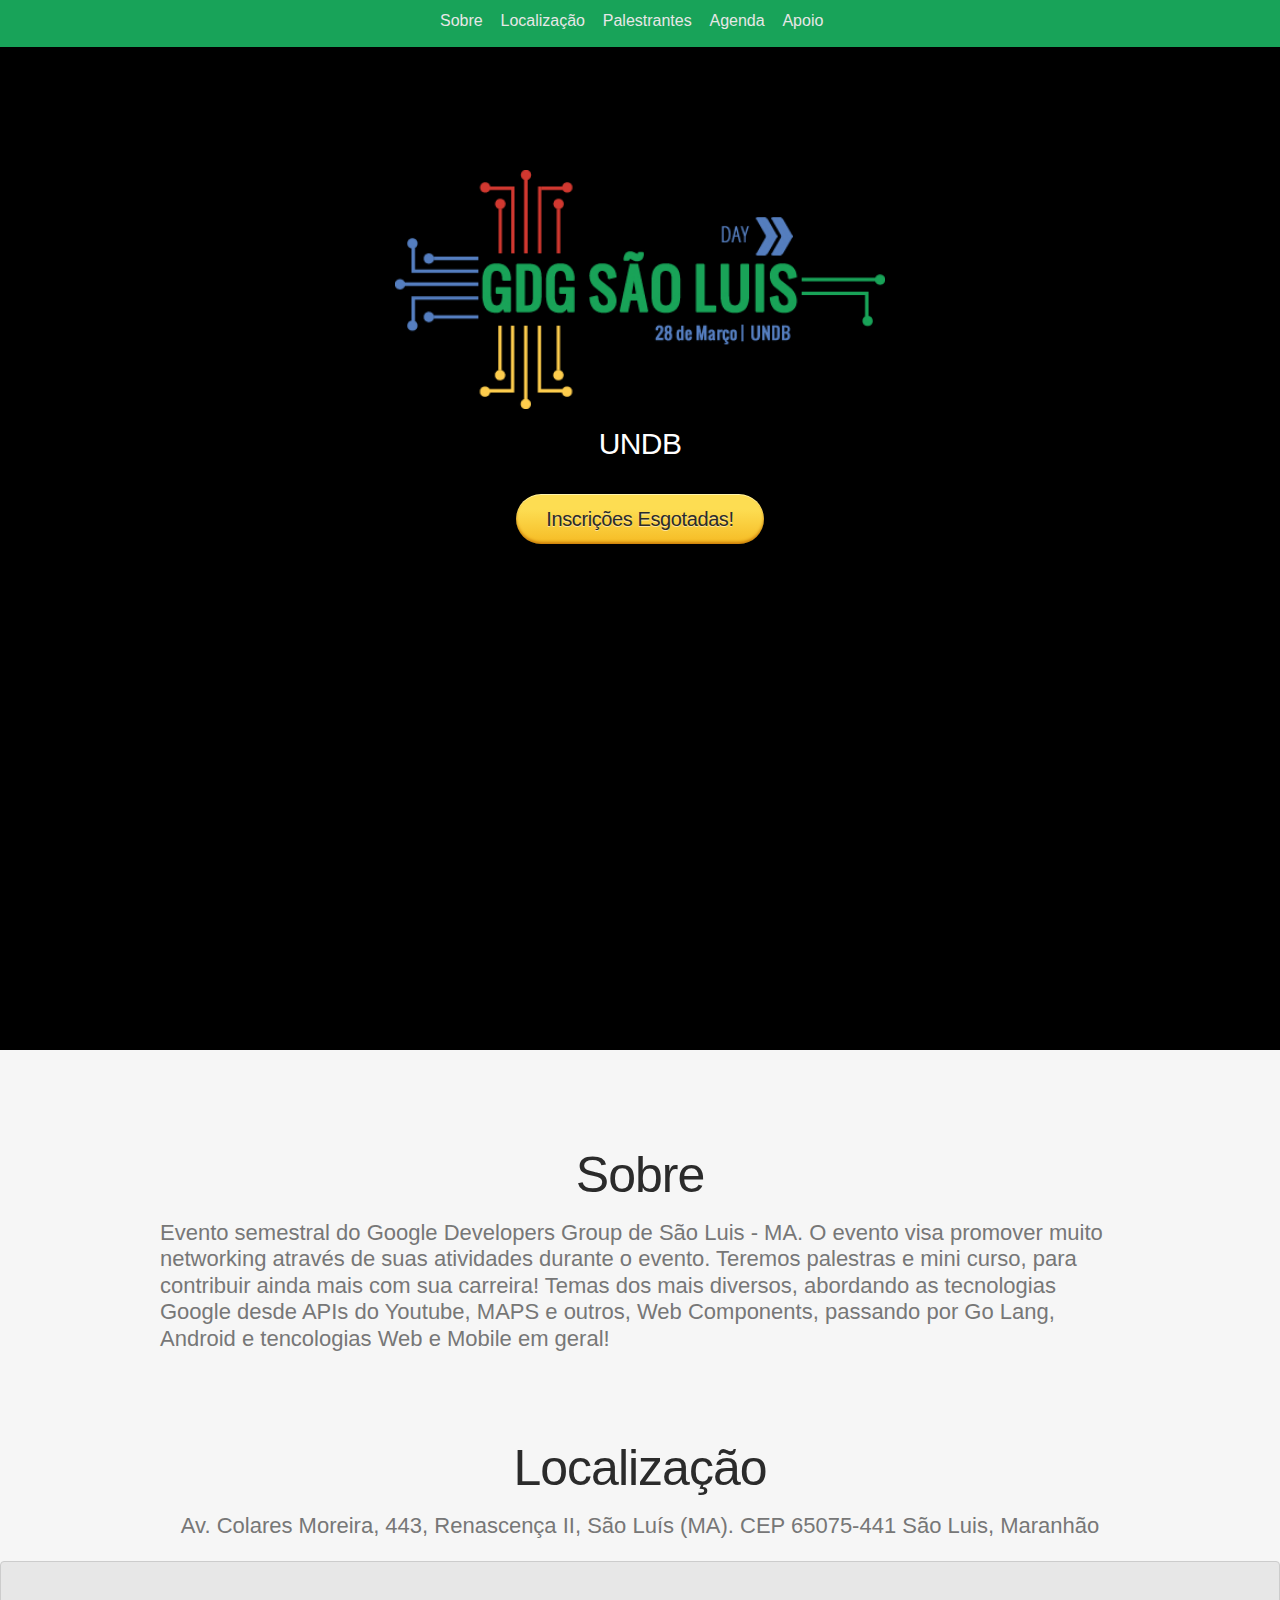
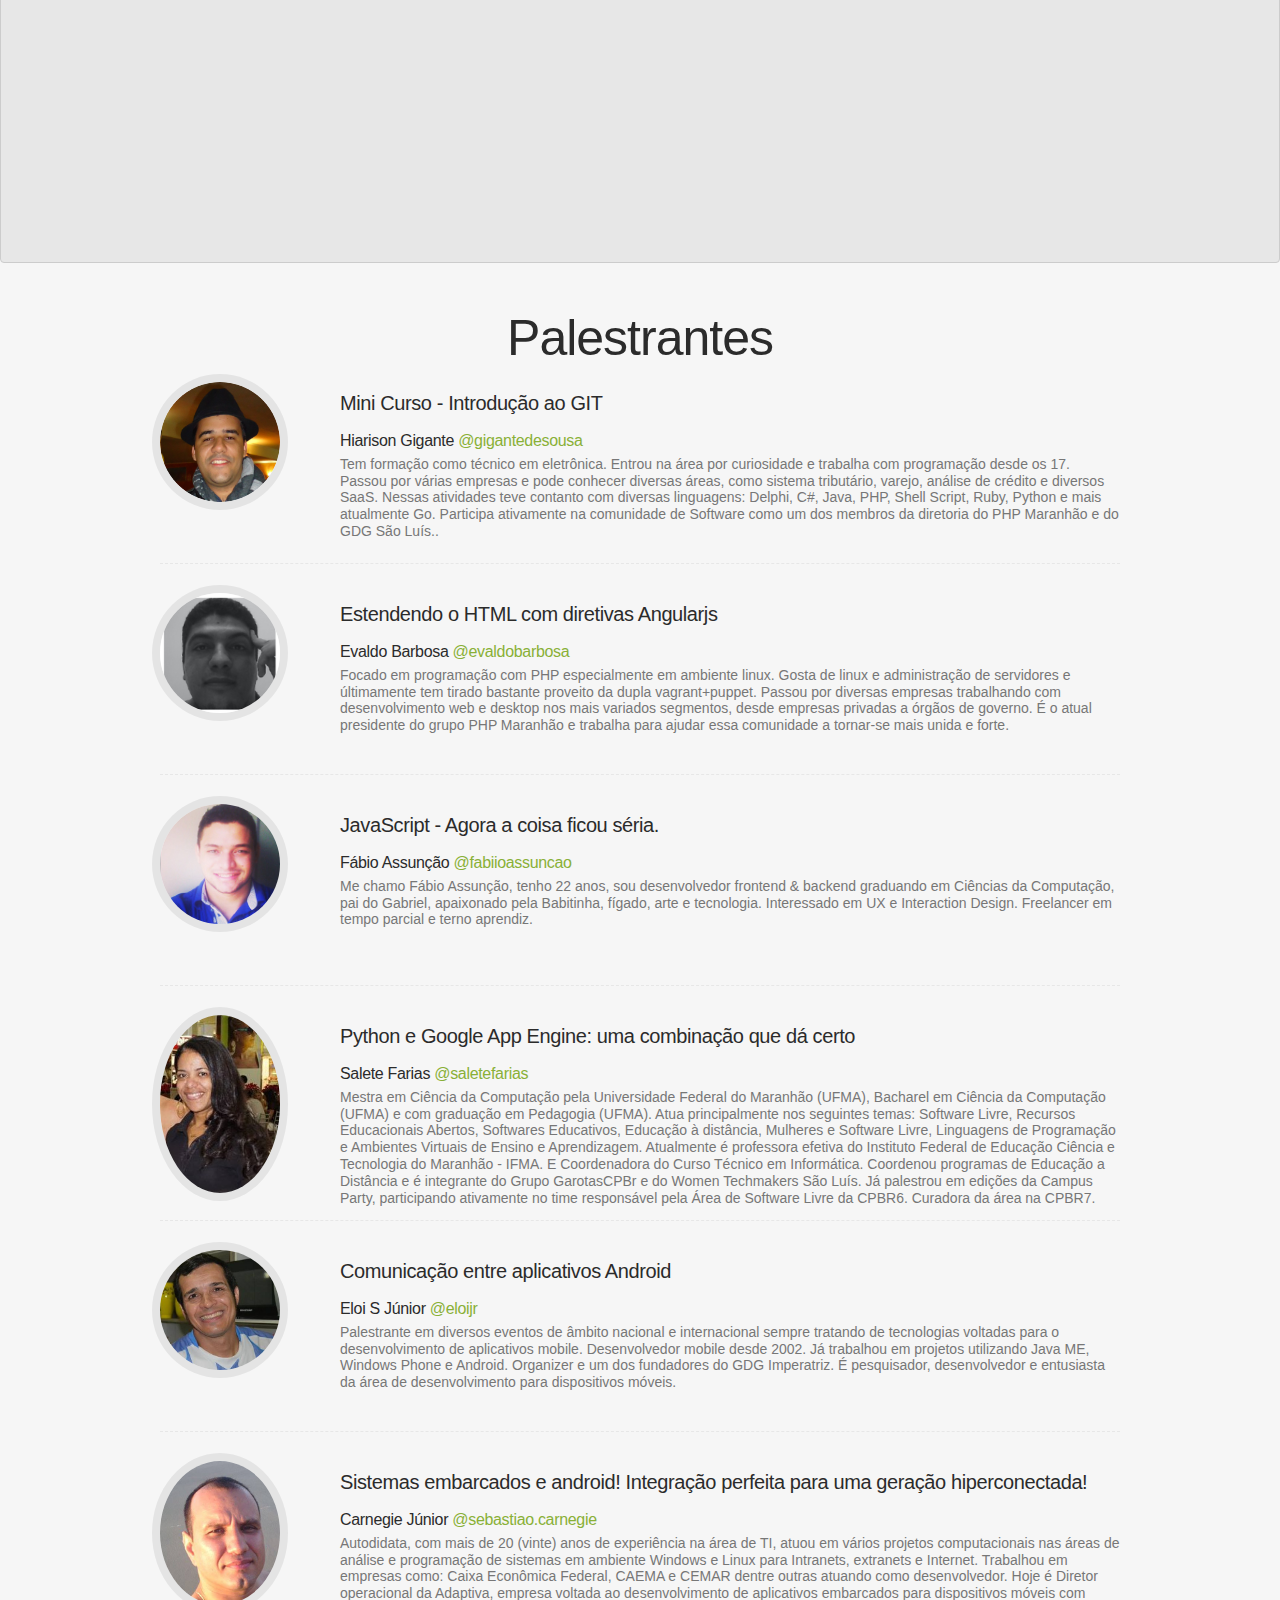
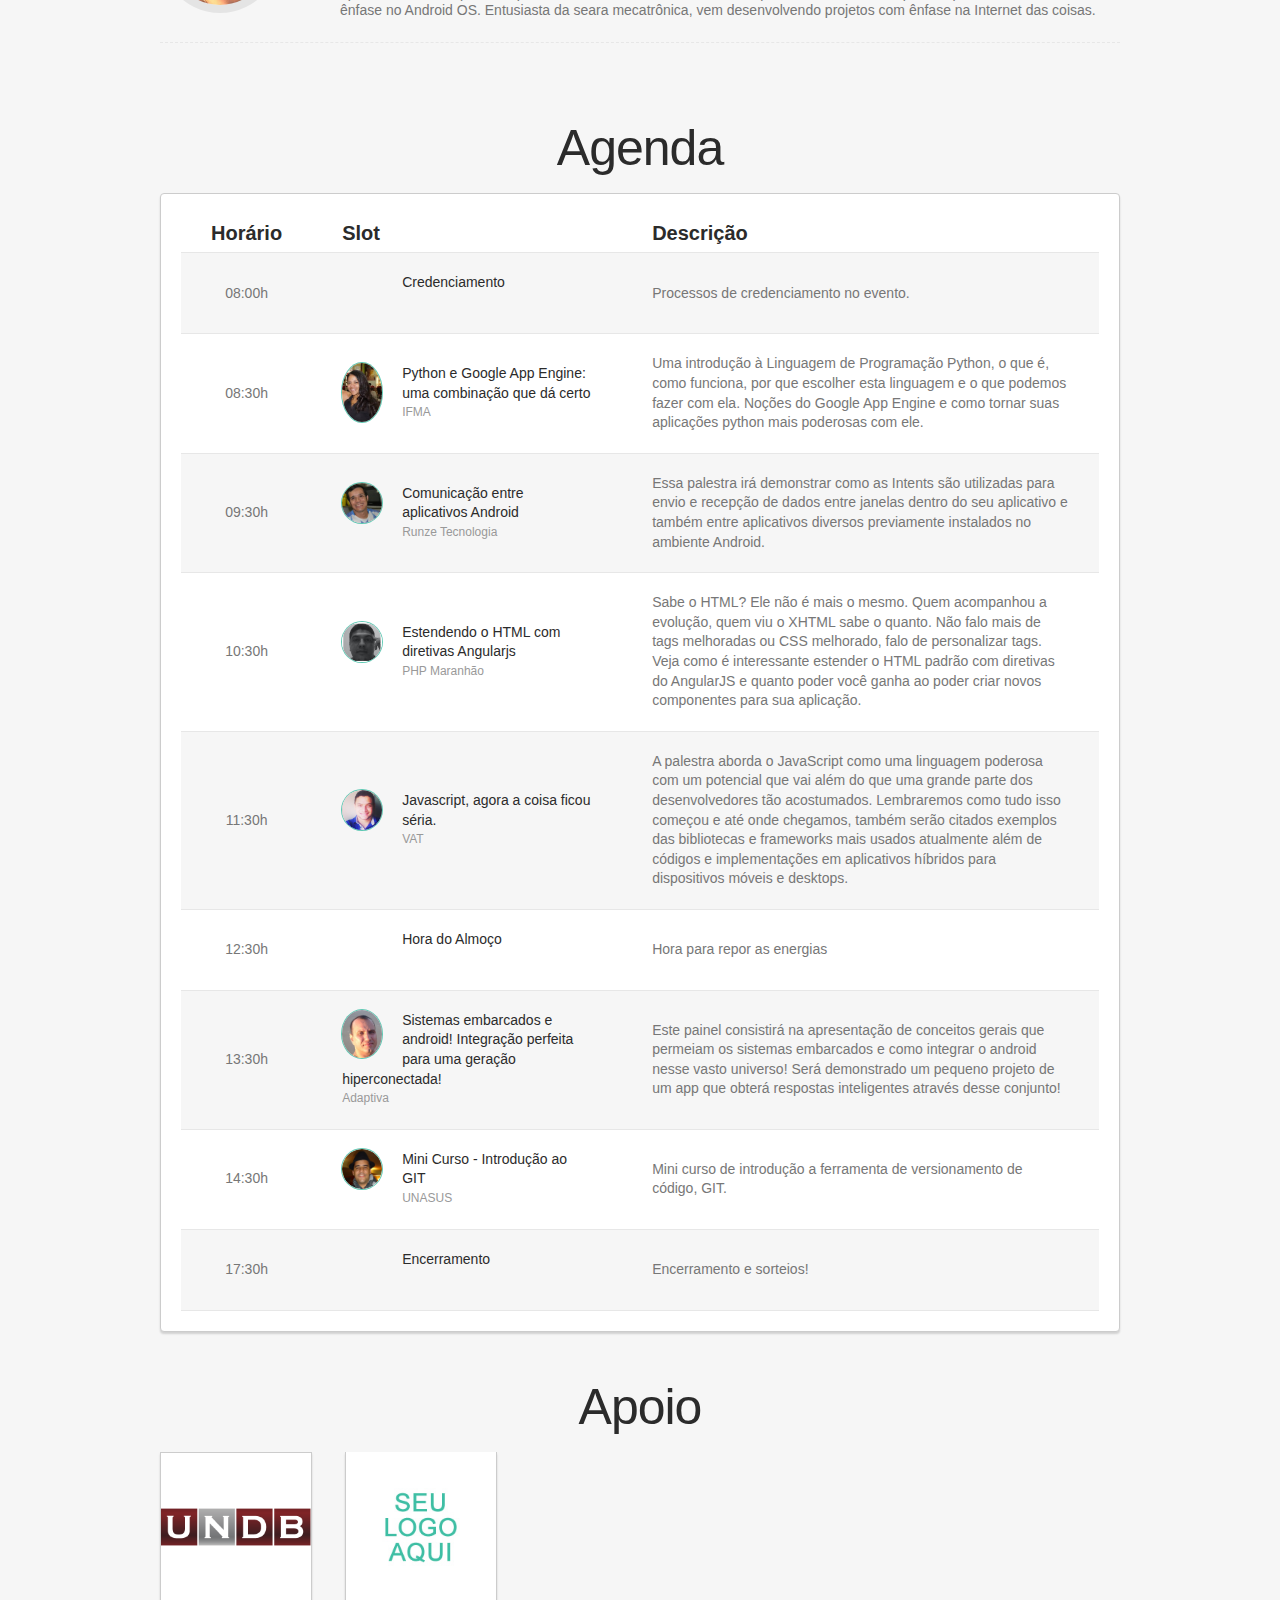
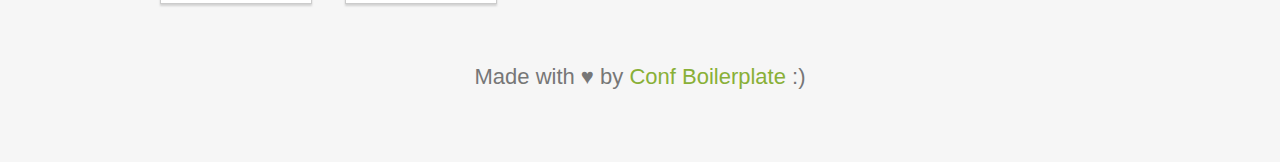
<file: gdg-sao-luis-day/index.html>
<!doctype html>
<html itemscope itemtype="http://schema.org/Event">
<head>

  <title itemprop="name">GDG São Luis Day '1</title>

  <meta charset="utf-8">
  <meta name="author" content="GDG São Luis">
  <meta name="description" content="Evento semestral do GDG São Luis.">
  <meta name="viewport" content="width=device-width">
  <meta http-equiv="X-UA-Compatible" content="IE=edge,chrome=1">

  <!-- FACEBOOK -->
  <meta property="fb:app_id" content="GDGSaoLuis">
  <meta property="og:type" content="website">
  <meta property="og:url" content="http://www.gdgsaoluis.com.br/gdg-sao-luis-day">
  <meta property="og:title" content="GDG São Luis Day">
  <meta property="og:description" content="Evento semestral do GDG São Luis.">
  <meta property="og:image" content="assets/img/logo.jpg">
  <!-- / FACEBOOK -->

  <!-- STYLES -->
  <link rel="stylesheet" type="text/css" href="assets/css/main.css">
  <!-- / STYLES -->

</head>
<body>

  <div class="global">

    <!-- NAVIGATION -->
<nav id="nav">
  <ul class="wrapper">
    
      <li class="nav-item">
        <a href="#about" title="Sobre" class="nav-link">Sobre</a>
      </li>
    
      <li class="nav-item">
        <a href="#location" title="Localização" class="nav-link">Localização</a>
      </li>
    
      <li class="nav-item">
        <a href="#speakers" title="Palestrantes" class="nav-link">Palestrantes</a>
      </li>
      
      <li class="nav-item">
        <a href="#schedule" title="Agenda" class="nav-link">Agenda</a>
      </li>
      
      <li class="nav-item">
        <a href="#partners" title="Apoio" class="nav-link">Apoio</a>
      </li>
    
  </ul>
</nav>

<hr>
    <!-- HEADER -->
<header class="header">
  <div class="wrapper">

    <a href="/" class="logo" title="GDG São Luis Day">
        <img src="assets/img/logo.jpg" class="logo" alt="GDG São Luis Day" />
    </a>

    <h2 class="tagline">UNDB</h2>
    
      <div class="call-action-area">
               
          <a href="#" class="call-action-link" title="Inscrições Abertas!" target="_blank">Inscrições Esgotadas!</a>
        
      </div>
    
  </div>
</header>
<!--  / HEADER -->

<hr>


    <!-- CONTENT -->
    <div class="content" id="content">
      <!-- <div class="wrapper"> -->
        
  <!-- ABOUT -->

  <section class="about" id="about">
    <div class="wrapper">
<h2 class="section-title">Sobre</h2>
<p>Evento semestral do Google Developers Group de São Luis - MA. O evento visa promover muito networking através de suas atividades durante o evento. Teremos palestras e mini curso, para contribuir ainda mais com sua carreira! Temas dos mais diversos, abordando as tecnologias Google desde APIs do Youtube, MAPS e outros, Web Components, passando por Go Lang, Android e tencologias Web e Mobile em geral!</p>
</div>

  </section>

  <!-- / ABOUT -->

  <!-- LOCATION -->

  <section class="location" id="location">
    <h2 class="section-title">Localização</h2>

<p itemprop="address" itemscope itemtype="http://schema.org/PostalAddress">
  <span itemprop="streetAddress">Av. Colares Moreira, 443, Renascença II, São Luís (MA). CEP 65075-441</span>
  <span itemprop="addressLocality">São Luis</span>,
  <span itemprop="addressRegion"> Maranhão</span>
</p>

<div id="map-canvas" class="location-area" data-address="Av. Colares Moreira - 443 - Renascença II - 65075-441 - São Luís - MA"></div>
  </section>

  <!-- / LOCATION -->
 <section class="speakers" id="speakers">

   <div class="wrapper">
   	 <h2 class="section-title">Palestrantes</h2>

    <ul class="speakers-list">
          
        <li class="speakers-item" itemprop="performer" itemscope itemtype="http://schema.org/Person">
          <span class="speaker-photo"><img class="photo" src="assets/img/gigante.png" alt="Hiarison Gigante" itemprop="image" /></span>

          <h3 class="speech-title">
             <span> Mini Curso - Introdução ao GIT</span>
          </h3>
          <h3 class="speakers-name">Hiarison Gigante 
              
              <a href="http://www.twitter.com/gigantedesousa" title="Twitter @gigantedesousa">@gigantedesousa</a>
            
          </h3>
          <p class="speakers-bio">Tem formação como técnico em eletrônica. Entrou na área por curiosidade e trabalha com programação desde os 17. Passou por várias empresas e pode conhecer diversas áreas, como sistema tributário, varejo, análise de crédito e diversos SaaS. Nessas atividades teve contanto com diversas linguagens: Delphi, C#, Java, PHP, Shell Script, Ruby, Python e mais atualmente Go. Participa ativamente na comunidade de Software como um dos membros da diretoria do PHP Maranhão e do GDG São Luís..</p>
        </li>


        <li class="speakers-item" itemprop="performer" itemscope itemtype="http://schema.org/Person">
          <span class="speaker-photo"><img class="photo" src="assets/img/evaldo.jpg" alt="Evaldo Barbosa" itemprop="image" /></span>

          <h3 class="speech-title">
             <span>Estendendo o HTML com diretivas Angularjs</span>
          </h3>
          <h3 class="speakers-name">Evaldo Barbosa 
              
              <a href="http://www.twitter.com/evaldobarbosa" title="Twitter @evaldobarbosa">@evaldobarbosa</a>
            
          </h3>
          <p class="speakers-bio">Focado em programação com PHP especialmente em ambiente linux. Gosta de linux e administração de servidores e últimamente tem tirado bastante proveito da dupla vagrant+puppet. Passou por diversas empresas trabalhando com desenvolvimento web e desktop nos mais variados segmentos, desde empresas privadas a órgãos de governo. É o atual presidente do grupo PHP Maranhão e trabalha para ajudar essa comunidade a tornar-se mais unida e forte.</p>
        </li>

        <li class="speakers-item" itemprop="performer" itemscope itemtype="http://schema.org/Person">
          <span class="speaker-photo"><img class="photo" src="assets/img/fabio.jpg" alt="Fábio Assunção" itemprop="image" /></span>

          <h3 class="speech-title">
             <span>JavaScript - Agora a coisa ficou séria.</span>
          </h3>
          <h3 class="speakers-name">Fábio Assunção 
              
              <a href="http://www.twitter.com/fabiioassuncao" title="Twitter @fabiioassuncao">@fabiioassuncao</a>
            
          </h3>
          <p class="speakers-bio">Me chamo Fábio Assunção, tenho 22 anos, sou desenvolvedor frontend & backend graduando em Ciências da Computação, pai do Gabriel, apaixonado pela Babitinha, fígado, arte e tecnologia. Interessado em UX e Interaction Design. Freelancer em tempo parcial e terno aprendiz.</p>
        </li>


        <li class="speakers-item" itemprop="performer" itemscope itemtype="http://schema.org/Person">
          <span class="speaker-photo"><img class="photo" src="assets/img/salete.jpg" alt="Salete Farias" itemprop="image" /></span>

          <h3 class="speech-title">
             <span>Python e Google App Engine: uma combinação que dá certo</span>
          </h3>
          <h3 class="speakers-name">Salete Farias 
              
              <a href="http://www.twitter.com/saletefarias" title="Twitter @saletefarias">@saletefarias</a>
            
          </h3>
          <p class="speakers-bio"> Mestra em Ciência da Computação pela Universidade Federal do Maranhão (UFMA), Bacharel em Ciência da Computação (UFMA) e com graduação em Pedagogia (UFMA). Atua principalmente nos seguintes temas: Software Livre, Recursos Educacionais Abertos, Softwares Educativos, Educação à distância, Mulheres e Software Livre, Linguagens de Programação e Ambientes Virtuais de Ensino e Aprendizagem. Atualmente é professora efetiva do Instituto Federal de Educação Ciência e Tecnologia do Maranhão - IFMA. E Coordenadora do Curso Técnico em Informática. Coordenou programas de Educação a Distância e é integrante do Grupo GarotasCPBr e do Women Techmakers São Luís. Já palestrou em edições da Campus Party, participando ativamente no time responsável pela Área de Software Livre da CPBR6. Curadora da área na CPBR7.</p>
        </li>


        <li class="speakers-item" itemprop="performer" itemscope itemtype="http://schema.org/Person">
          <span class="speaker-photo"><img class="photo" src="assets/img/eloi.jpg" alt="Eloi S Júnior" itemprop="image" /></span>

          <h3 class="speech-title">
             <span>Comunicação entre aplicativos Android</span>
          </h3>
          <h3 class="speakers-name">Eloi S Júnior
              
              <a href="http://www.twitter.com/eloijr" title="Twitter @eloijr">@eloijr</a>
            
          </h3>
            <p class="speakers-bio">Palestrante em diversos eventos de âmbito nacional e internacional sempre tratando de tecnologias voltadas para o desenvolvimento 
            de aplicativos mobile. Desenvolvedor mobile desde 2002. Já trabalhou em projetos utilizando Java ME, Windows Phone e Android.
            Organizer e um dos fundadores do GDG Imperatriz. É pesquisador, desenvolvedor e entusiasta da área de desenvolvimento para dispositivos móveis.</p>
        </li>
        
        <li class="speakers-item" itemprop="performer" itemscope itemtype="http://schema.org/Person">
          <span class="speaker-photo"><img class="photo" src="assets/img/carnegie.jpg" alt="Carnegie Júnior" itemprop="image" /></span>

          <h3 class="speech-title">
             <span>Sistemas embarcados e android! Integração perfeita para uma geração hiperconectada!</span>
          </h3>
          <h3 class="speakers-name">Carnegie Júnior
              
              <a href="http://www.facebook.com/sebastiao.carnegie" title="Twitter @sebastiao.carnegie">@sebastiao.carnegie</a>
            
          </h3>
            <p class="speakers-bio"> Autodidata, com mais de 20 (vinte) anos de experiência na área de TI, atuou em vários projetos computacionais nas áreas de análise e programação de sistemas em ambiente Windows e Linux para Intranets, extranets e Internet.

Trabalhou em empresas como: Caixa Econômica Federal, CAEMA e CEMAR dentre outras atuando como desenvolvedor.

Hoje é Diretor operacional da Adaptiva, empresa voltada ao desenvolvimento de aplicativos embarcados para dispositivos móveis com ênfase no Android OS.

Entusiasta da seara mecatrônica, vem desenvolvendo projetos com ênfase na Internet das coisas.</li>
     </ul>
   </div>

  </section>
  <!-- / SPEAKERS -->
<!-- SCHEDULE -->
  <section class="schedule" id="schedule">
    <div class="wrapper">
<h2 class="section-title">Agenda</h2>
    <div class="schedule-tbl">
      <table>
        <thead>
          <tr>
            <th class="schedule-time">Horário</th>
            <th class="schedule-slot">Slot</th>
            <th class="schedule-description">Descrição</th>
          </tr>
        </thead>
        <tbody>

              <tr>
                <td class="schedule-time">08:00h</td>
                <td class="schedule-slot"><span class="speaker-photo"></span>Credenciamento <span class="speakers-company"></span></td>
                <td class="schedule-description">Processos de credenciamento no evento.</td>
              </tr>        
            
              <tr>
                <td class="schedule-time">08:30h</td>
                <td class="schedule-slot"><span class="speaker-photo"><img class="photo" src="assets/img/salete.jpg" alt="Salete Farias" /></span>Python e Google App Engine: uma combinação que dá certo <span class="speakers-company">IFMA</span></td>
                <td class="schedule-description">Uma introdução à Linguagem de Programação Python, o que é, como funciona, por que escolher esta linguagem e o que podemos fazer com ela. Noções do Google App Engine e como tornar suas aplicações python mais poderosas com ele.</td>
              </tr>
              

              <tr>
                <td class="schedule-time">09:30h</td>
                <td class="schedule-slot"><span class="speaker-photo"><img class="photo" src="assets/img/eloi.jpg" alt="Eloi S Júnior" /></span>Comunicação entre aplicativos Android<span class="speakers-company">Runze Tecnologia</span></td>
                <td class="schedule-description">Essa palestra irá demonstrar como as Intents são utilizadas para envio e recepção de dados entre janelas dentro do seu aplicativo e também entre aplicativos diversos previamente instalados no ambiente Android.</td>
              </tr>

              <tr>
                <td class="schedule-time">10:30h</td>
                <td class="schedule-slot"><span class="speaker-photo"><img class="photo" src="assets/img/evaldo.jpg" alt="Evaldo Barbosa" /></span>Estendendo o HTML com diretivas Angularjs<span class="speakers-company">PHP Maranhão</span></td>
                <td class="schedule-description">Sabe o HTML? Ele não é mais o mesmo. Quem acompanhou a evolução, quem viu o XHTML sabe o quanto.
                Não falo mais de tags melhoradas ou CSS melhorado, falo de personalizar tags.
                Veja como é interessante estender o HTML padrão com diretivas do AngularJS e quanto poder você ganha ao poder criar novos componentes para sua aplicação.</td>
              </tr>  

              <tr>
                <td class="schedule-time">11:30h</td>
                <td class="schedule-slot"><span class="speaker-photo"><img class="photo" src="assets/img/fabio.jpg" alt="Fábio Assunção" /></span>Javascript, agora a coisa ficou séria.<span class="speakers-company">VAT</span></td>
                <td class="schedule-description">A palestra aborda o JavaScript como uma linguagem poderosa com um potencial que vai além do que uma grande parte dos desenvolvedores tão acostumados. Lembraremos como tudo isso começou e até onde chegamos, também serão citados exemplos das bibliotecas e frameworks mais usados atualmente além de códigos e implementações em aplicativos híbridos para dispositivos móveis e desktops. </td>
              </tr> 

              <tr>
                <td class="schedule-time">12:30h</td>
                <td class="schedule-slot"><span class="speaker-photo"></span>Hora do Almoço<span class="speakers-company"></span></td>
                <td class="schedule-description">Hora para repor as energias</td>
              </tr>
              
              <tr>
                <td class="schedule-time">13:30h</td>
                <td class="schedule-slot"><span class="speaker-photo"><img class="photo" src="assets/img/carnegie.jpg" alt="Carnegie" /></span>Sistemas embarcados e android! Integração perfeita para uma geração hiperconectada!<span class="speakers-company">Adaptiva</span></td>
                <td class="schedule-description">Este painel consistirá na apresentação de conceitos gerais que permeiam os sistemas embarcados e como integrar o android nesse vasto universo! Será demonstrado um pequeno projeto de um app que obterá respostas inteligentes através desse conjunto!</td>
              </tr> 
              
              <tr>
                <td class="schedule-time">14:30h</td>
                <td class="schedule-slot"><span class="speaker-photo"><img class="photo" src="assets/img/gigante.png" alt="Hiarison Gigante" /></span>Mini Curso - Introdução ao GIT<span class="speakers-company">UNASUS</span></td>
                <td class="schedule-description">Mini curso de introdução a ferramenta de versionamento de código, GIT.</td>
              </tr> 

              <tr>
                <td class="schedule-time">17:30h</td>
                <td class="schedule-slot"><span class="speaker-photo"></span>Encerramento<span class="speakers-company"></span></td>
                <td class="schedule-description">Encerramento e sorteios!</td>
              </tr>      
          

        </tbody>
      </table>
    </div>

    </div>
  </section>
  <!-- / SCHEDULE -->

  <!-- SPONSORS -->

 <!--  <section class="sponsors" id="sponsors">
    <div class="wrapper">
	<h2 class="section-title">Patrocinadores</h2>

	<h3 class="section-title">Ouro</h2>
	<ul class="sponsors-list">
  
	
	  <li class="sponsor-item">
	    <a class="sponsor-logo sponsor-link sponsor-call" href="mailto:gdgsaoluis@gmail.com" target="_blank">
	    	<img src="assets/images/your-logo.jpg" alt="your logo" class="photo">
	    </a>
	  </li>
	</ul>

	<h3 class="section-title">Prata</h2>
	<ul class="sponsors-list">
	
	  
 
	
	  <li class="sponsor-item">
	    <a class="sponsor-logo sponsor-link sponsor-call" href="mailto:gdgsaoluis@gmail.com">
	      <img src="assets/images/your-logo.jpg" alt="your logo" class="photo">
	    </a>
	  </li>
	</ul>

	<h3 class="section-title">Bronze</h2>
	<ul class="sponsors-list">
	
	  <li class="sponsor-item">
	    <a class="sponsor-logo sponsor-link sponsor-call" href="mailto:gdgsaoluis@gmail.com">
	      <img src="assets/images/your-logo.jpg" alt="your logo" class="photo">
	    </a>
	  </li>
	</ul>
</div>

  </section> -->

  <!-- / SPONSORS -->

  <!-- PARTNERS -->

  <section class="partners" id="partners">
    <div class="wrapper">
	<h2 class="section-title">Apoio</h2>
	<ul class="partners-list">

    <li class="partner-item">
      <a class="partner-logo partner-link partner-call" href="http://www.undb.edu.br/home/" target="_blank">
        <img src="assets/img/undb.png" alt="UNDB" class="photo">
      </a>
    </li>

    <li class="partner-item">
	    <a class="partner-logo partner-link partner-call" href="mailto:gdgsaoluis@gmail.com">
	    	<img src="assets/img/your-logo.jpg" alt="your logo" class="photo">
	    </a>
	  </li>
	</ul>
</div>

  </section>

  <!-- / PARTNERS -->

        <!-- FOOTER -->
        <footer class="footer">
	        <div class="wrapper">
	          <p>Made with ♥ by <a href="http://confboilerplate.com">Conf Boilerplate</a> :)</p>
	        </div>
        </footer>
        <!-- / FOOTER -->
      <!-- </div> -->
    </div>
    <!-- / CONTENT -->

  </div>

  <script src="http://ajax.googleapis.com/ajax/libs/jquery/1.8.3/jquery.min.js"></script>
  <script>window.jQuery || document.write('<script src="assets/js/jquery-1.8.3.min.js"><\/script>')</script>
  <script src="assets/js/main.js"></script>

  
  <script src="http://maps.google.com/maps/api/js?sensor=false"></script>
  <script src="assets/js/map.js"></script>
  

  <!-- GOOGLE ANALYTICS -->
<script>
  (function(i,s,o,g,r,a,m){i['GoogleAnalyticsObject']=r;i[r]=i[r]||function(){
  (i[r].q=i[r].q||[]).push(arguments)},i[r].l=1*new Date();a=s.createElement(o),
  m=s.getElementsByTagName(o)[0];a.async=1;a.src=g;m.parentNode.insertBefore(a,m)
  })(window,document,'script','//www.google-analytics.com/analytics.js','ga');

  ga('create', 'UA-60386006-2', 'auto');
  ga('send', 'pageview');

</script>
  <!-- /GOOGLE ANALYTICS -->

</body>
</html>
</file>
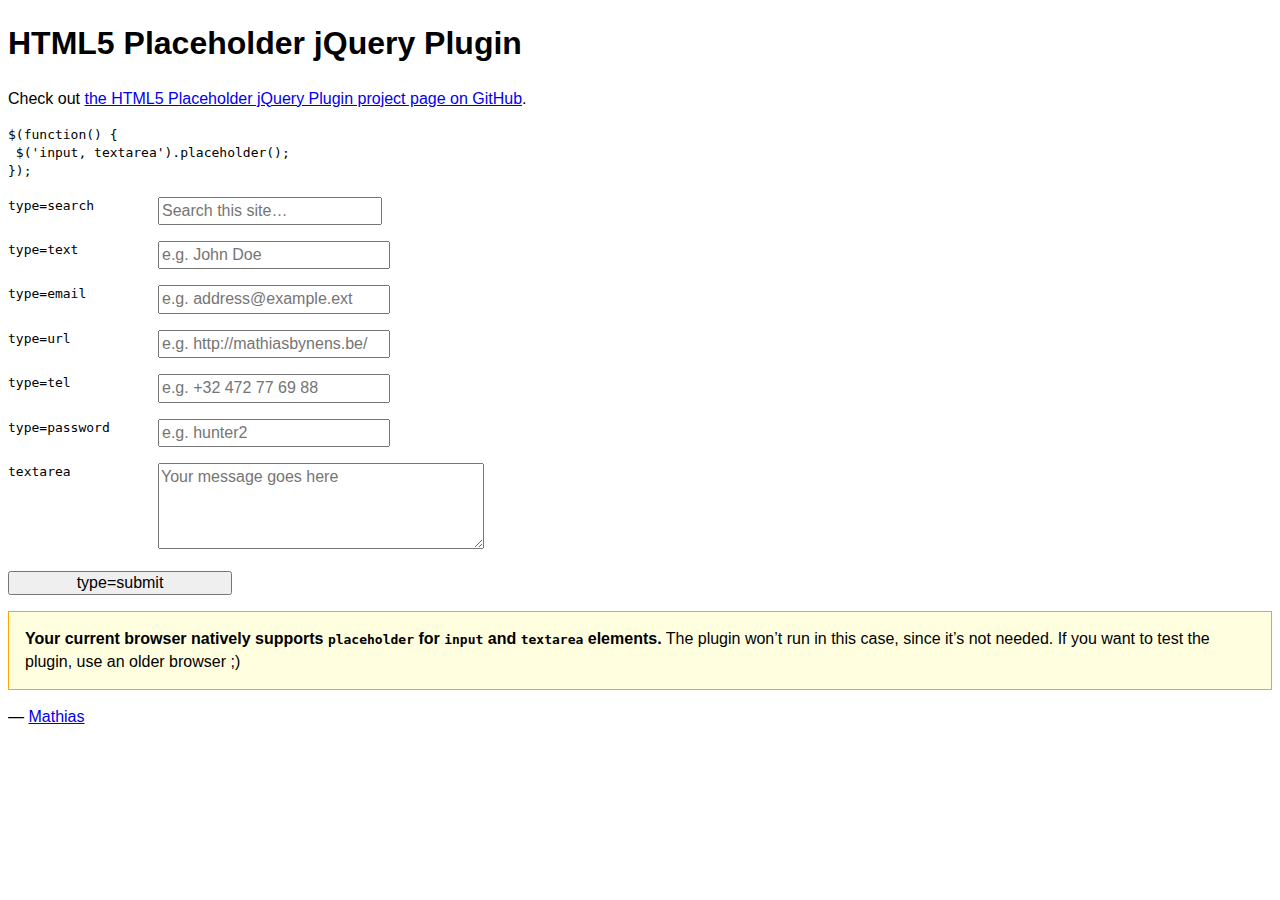
<file: bower_components/jquery-placeholder/demo.html>
<!DOCTYPE html>
<!-- If you’re looking for the online demo, it’s here: http://mathiasbynens.be/demo/placeholder -->
<html lang="en">
	<head>
		<meta charset="utf-8">
		<title>HTML5 placeholder jQuery Plugin</title>
		<style>
			body, input, textarea { font: 1em/1.4 Helvetica, Arial; }
			label code { cursor: pointer; float: left; width: 150px; }
			input { width: 14em; }
			textarea { height: 5em; width: 20em; }
			.placeholder { color: #aaa; }
			.note { border: 1px solid orange; padding: 1em; background: #ffffe0; }
			/* #p { background: lime; } */
		</style>
	</head>
	<body>
		<h1>HTML5 Placeholder jQuery Plugin</h1>
		<p>Check out <a href="http://mths.be/placeholder">the HTML5 Placeholder jQuery Plugin project page on GitHub</a>.</p>
		<pre><code>$(function() {<br> $('input, textarea').placeholder();<br>});</code></pre>
		<form>
			<p><label><code>type=search</code> <input type="search" name="search" placeholder="Search this site…"></label></p>
			<p><label><code>type=text</code> <input type="text" name="name" placeholder="e.g. John Doe"></label></p>
			<p><label><code>type=email</code> <input type="email" name="email" placeholder="e.g. address@example.ext"></label></p>
			<p><label><code>type=url</code> <input type="url" name="url" placeholder="e.g. http://mathiasbynens.be/"></label></p>
			<p><label><code>type=tel</code> <input type="tel" name="tel" placeholder="e.g. +32 472 77 69 88"></label></p>
			<p><label for="p"><code>type=password</code> </label><input type="password" name="password" placeholder="e.g. hunter2" id="p"></p>
			<p><label><code>textarea</code> <textarea name="message" placeholder="Your message goes here"></textarea></label></p>
			<p><input type="submit" value="type=submit"></p>
		</form>
		<p>— <a href="http://mathiasbynens.be/" title="Mathias Bynens, front-end developer">Mathias</a></p>
		<script src="http://ajax.googleapis.com/ajax/libs/jquery/1.10.2/jquery.min.js"></script>
		<script src="jquery.placeholder.js"></script>
		<script>
			// To test the @id toggling on password inputs in browsers that don’t support changing an input’s @type dynamically (e.g. Firefox 3.6 or IE), uncomment this:
			// $.fn.hide = function() { return this; }
			// Then uncomment the last rule in the <style> element (in the <head>).
			$(function() {
				// Invoke the plugin
				$('input, textarea').placeholder();
				// That’s it, really.
				// Now display a message if the browser supports placeholder natively
				var html;
				if ($.fn.placeholder.input && $.fn.placeholder.textarea) {
					html = '<strong>Your current browser natively supports <code>placeholder</code> for <code>input</code> and <code>textarea</code> elements.</strong> The plugin won’t run in this case, since it’s not needed. If you want to test the plugin, use an older browser ;)';
				} else if ($.fn.placeholder.input) {
					html = '<strong>Your current browser natively supports <code>placeholder</code> for <code>input</code> elements, but not for <code>textarea</code> elements.</strong> The plugin will only do its thang on the <code>textarea</code>s.';
				}
				if (html) {
					$('<p class="note">' + html + '</p>').insertAfter('form');
				}
			});
		</script>
	</body>
</html>
</file>
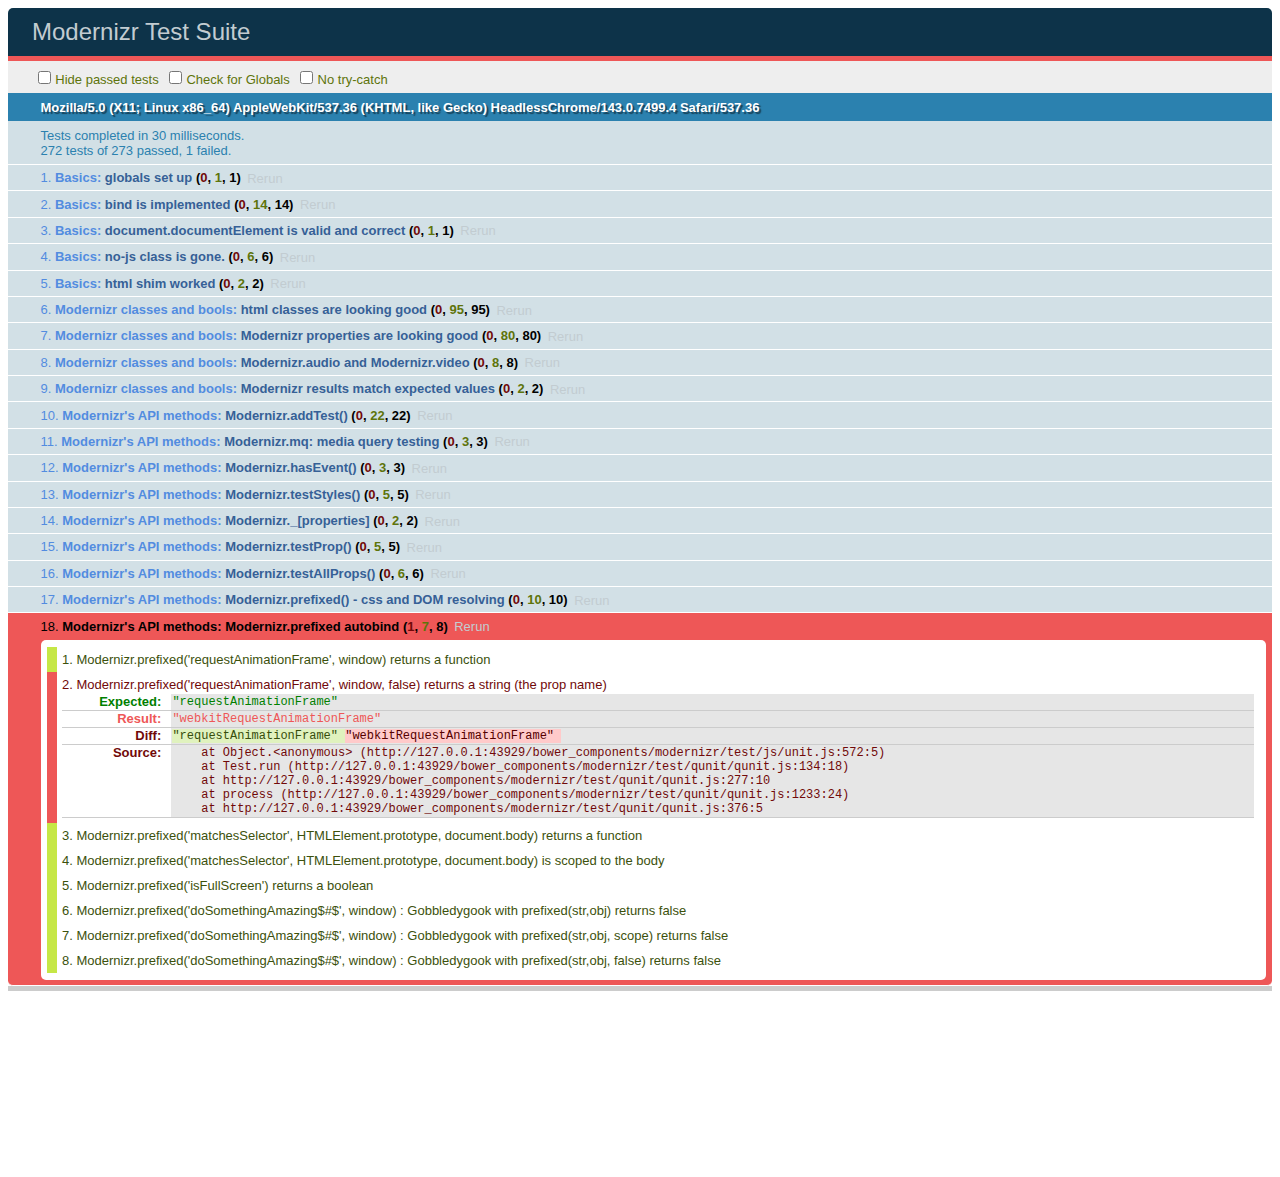
<file: bower_components/modernizr/test/basic.html>
<!DOCTYPE html>
<html class="+no-js no-js- no-js i-has-no-js">
<head>
  <meta charset="UTF-8">
  <title>Modernizr Test Suite</title>
  <link rel="stylesheet" href="qunit/qunit.css">
  <style>
     body { margin-bottom: 150px;}
     #testbed { font-family: Helvetica; color: #444; padding-bottom: 100px;}
     #testbed button { margin: 30px; font-size: 13px;}
     .data-notes, .offScreen { display:none;}
     table { width: 100%;}
     tbody tr:nth-child(even) td, tbody tr:nth-child(even) th {  border: 1px solid #ccc; border-left: 0; border-right: 0;}
     table td:nth-child(even), table th:nth-child(even) { background: #e6e6e6;}
     table tbody tr:hover td, table tbody tr:hover th { background: #e1e100!important;}
     td.wrong { background:red!important;}
     #html5section { visibility: hidden; }
     h1 label { display:none;}
     .output { padding: 0 0 0 16px;}
     .output ul { margin: 0;}
     .output li { color: #854747; }
     .output li.yes{color:#090;}
     .output li b{color:#000;}
     .output {font:14px/1.3 Inconsolata,Consolas,monospace;
                    -webkit-column-count: 5;
                       -moz-column-count: 5;
                            column-count: 5;}
      .output + .output { border-top: 5px solid #ccc; }
      textarea { width: 100%; min-height: 75px;}
      #caniusetrigger { font-size: 38px; font-family: monospace; display:block; }
  </style>

  <script src="https://raw.github.com/Modernizr/Modernizr/master/modernizr.js"></script>

  <script>window.Modernizr || document.write('<script src="../modernizr.js"><\/script>')</script>

  <script src="js/lib/polyfills.js"></script>
  <script src="js/lib/detect-global.js"></script>
  
  <script src="qunit/qunit.js"></script>
  <script src="js/lib/jquery-1.7b2.js"></script>
  
  <script src="js/setup.js"></script>
  
  <script src="js/unit.js"></script>
</head>
<body>
  <h1 id="qunit-header">Modernizr Test Suite</h1>
  <h2 id="qunit-banner"></h2>
  <div id="qunit-testrunner-toolbar"></div>
  <h2 id="qunit-userAgent"></h2>

  <ol id="qunit-tests"></ol>

  <div id="mod-output" class=output></div>
  <div id="mod-feattest-output" class=output></div>


  <br>
 
  <section><aside>this is an aside within a section</aside></section>
  
  
</body>
</html>
</file>
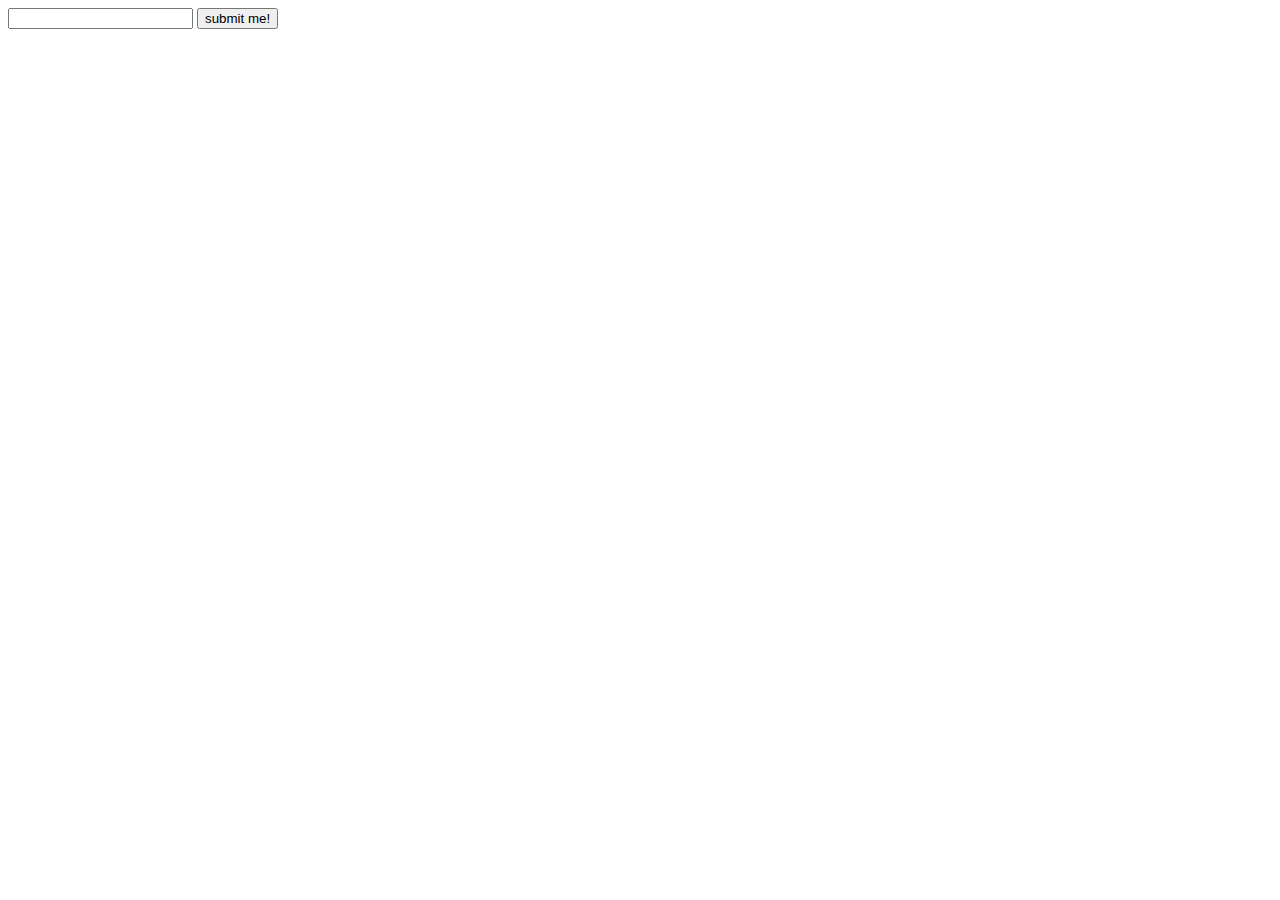
<file: bower_components/modernizr/test/caniuse_files/form_validation.html>
<!DOCTYPE html>
<!-- saved from url=(0045)http://tests.caniuse.com/form_validation.html -->
<html><head><meta http-equiv="Content-Type" content="text/html; charset=UTF-8"><script>
if(location.href.indexOf('?') >= 0) {
	document.write('FAIL');
}
</script>

</head><body><form action="http://tests.caniuse.com/form_validation.html?" method="post">

<input type="url" name="foo" required="">
<input type="submit" value="submit me!">

</form>
</body></html>
</file>
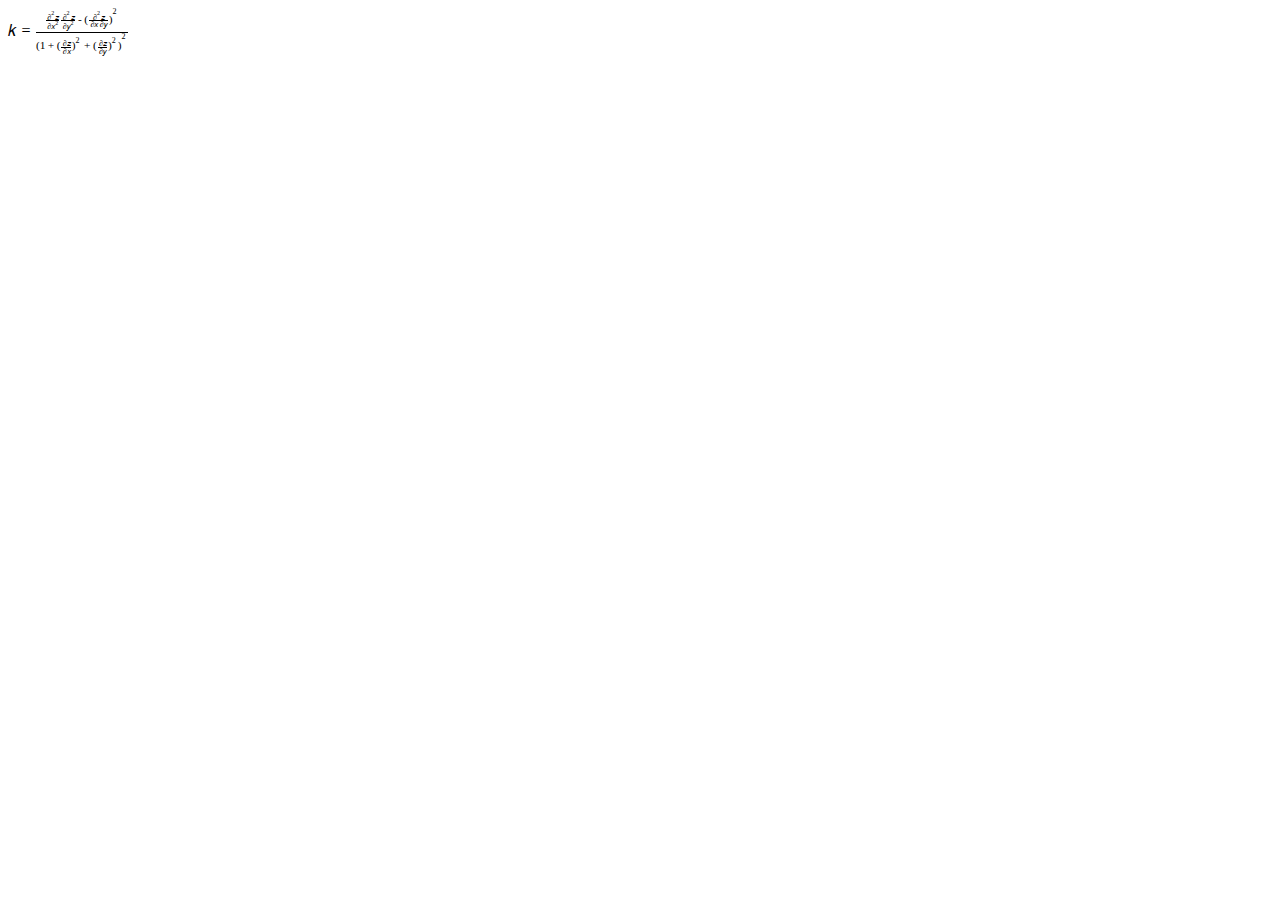
<file: bower_components/modernizr/test/caniuse_files/mathml.html>
<?xml version="1.0" encoding="utf-8"?>
<!DOCTYPE html PUBLIC "-//W3C//DTD XHTML 1.1 plus MathML 2.0//EN" "http://www.w3.org/Math/DTD/mathml2/xhtml-math11-f.dtd"><html xmlns="http://www.w3.org/1999/xhtml" xmlns:html="http://www.w3.org/1999/xhtml">
<head>
	<meta http-equiv="content-type" content="text/html; charset=utf-8" />
	<title>Untitled</title>
</head>
<body>
<math xmlns="http://www.w3.org/1998/Math/MathML">
<mrow>
  <mi>k</mi>
  <mo>=</mo>
  <mfrac>
    <mrow>
      <mfrac>
         <mrow>
          <msup>
            <mo>∂</mo>
            <mn>2</mn>
          </msup>
          <mi>z</mi>
        </mrow>
        <mrow>
          <mo>∂</mo>
          <msup>
            <mi>x</mi>
            <mn>2</mn>
          </msup>
        </mrow>
      </mfrac>
      <mfrac>
        <mrow>
          <msup>
            <mo>∂</mo>
            <mn>2</mn>
          </msup>
          <mi>z</mi>
        </mrow>
        <mrow>
          <mo>∂</mo>
          <msup>
            <mi>y</mi>
            <mn>2</mn>
          </msup>
        </mrow>
      </mfrac>
      <mo>-</mo>
      <msup>
        <mrow>
          <mo>(</mo>
          <mfrac>
            <mrow>
              <msup>
                <mo>∂</mo>
                <mn>2</mn>
              </msup>
              <mi>z</mi>
            </mrow>
            <mrow>
              <mo>∂</mo>
              <mi>x</mi>
              <mo>∂</mo>
              <mi>y</mi>
              </mrow>
          </mfrac>
          <mo>)</mo>
        </mrow>
        <mn>2</mn>
      </msup>
    </mrow>
    <mrow>
      <msup>
        <mrow>
          <mo>(</mo>
          <mn>1</mn>
          <mo>+</mo>
          <msup>
            <mrow>
              <mo>(</mo>
              <mfrac>
                <mrow>
                  <mo>∂</mo>
                  <mi>z</mi>
                </mrow>
                <mrow>
                  <mo>∂</mo>
                  <mi>x</mi>
                </mrow>
              </mfrac>
              <mo>)</mo>
            </mrow>
            <mn>2</mn>
          </msup>
          <mo>+</mo>
          <msup>
            <mrow>
              <mo>(</mo>
              <mfrac>
                <mrow>
                  <mo>∂</mo>
                  <mi>z</mi>
                </mrow>
                <mrow>
                  <mo>∂</mo>
                  <mi>y</mi>
                </mrow>
              </mfrac>
              <mo>)</mo>
            </mrow>
            <mn>2</mn>
          </msup>
          <mo>)</mo>
        </mrow>
        <mn>2</mn>
      </msup>
    </mrow>
  </mfrac>
</mrow>
</math>
</body>
</html>
</file>
<file: gdg-sao-luis-day/assets/css/main.css>
/* =============================================================================
   RESET
   ========================================================================== */
* {
  margin: 0;
  padding: 0;
  list-style: none;
  border: 0;
  text-decoration: none;
}
img,
input,
label {
  vertical-align: middle;
}
h1,
h2,
h3,
h4,
h5,
h6 {
  font-size: 100%;
  line-height: 1em;
}
article,
aside,
details,
figcaption,
figure,
footer,
header,
hgroup,
nav,
section {
  display: block;
}
audio,
canvas,
video {
  display: inline-block;
  *display: inline;
  *zoom: 1;
}
audio:not([controls]) {
  display: none;
}
[hidden] {
  display: none;
}
html {
  font-size: 100%;
  -webkit-text-size-adjust: 100%;
  -ms-text-size-adjust: 100%;
}
html,
button,
input,
select,
textarea {
  font-family: sans-serif;
}
body {
  margin: 0;
}
a:focus {
  outline: thin dotted;
}
a:hover,
a:active {
  outline: 0;
}
abbr[title] {
  border-bottom: 1px dotted;
}
b,
strong {
  font-weight: bold;
}
blockquote {
  margin: 1em 40px;
}
dfn {
  font-style: italic;
}
hr {
  display: block;
  height: 1px;
  border: 0;
  border-top: 1px solid #ccc;
  margin: 1em 0;
  padding: 0;
}
ins {
  background: #ff9;
  color: #000;
  text-decoration: none;
}
mark {
  background: #ff0;
  color: #000;
  font-style: italic;
  font-weight: bold;
}
pre,
code,
kbd,
samp {
  font-family: monospace, serif;
  _font-family: 'courier new', monospace;
  font-size: 1em;
}
pre {
  white-space: pre;
  white-space: pre-wrap;
  word-wrap: break-word;
}
q {
  quotes: none;
}
q:before,
q:after {
  content: "";
  content: none;
}
small {
  font-size: 85%;
}
sub,
sup {
  font-size: 75%;
  line-height: 0;
  position: relative;
  vertical-align: baseline;
}
sup {
  top: -0.5em;
}
sub {
  bottom: -0.25em;
}
dd {
  margin: 0 0 0 40px;
}
nav ul,
nav ol {
  list-style: none;
  list-style-image: none;
  margin: 0;
  padding: 0;
}
img {
  border: 0;
  -ms-interpolation-mode: bicubic;
  vertical-align: middle;
}
svg:not(:root) {
  overflow: hidden;
}
figure {
  margin: 0;
}
form {
  margin: 0;
}
fieldset {
  border: 0;
  margin: 0;
  padding: 0;
}
legend {
  border: 0;
  *margin-left: -7px;
  padding: 0;
  white-space: normal;
}
button,
input,
select,
textarea {
  font-size: 100%;
  margin: 0;
  vertical-align: baseline;
  *vertical-align: middle;
}
button,
input {
  line-height: normal;
}
button,
input[type="button"],
input[type="reset"],
input[type="submit"] {
  cursor: pointer;
  -webkit-appearance: button;
  *overflow: visible;
}
button[disabled],
input[disabled] {
  cursor: default;
}
input[type="checkbox"],
input[type="radio"] {
  -moz-box-sizing: border-box;
  -ms-box-sizing: border-box;
  -webkit-box-sizing: border-box;
  box-sizing: border-box;
  padding: 0;
  *width: 13px;
  *height: 13px;
}
input[type="search"] {
  -webkit-appearance: textfield;
  -moz-box-sizing: content-box;
  -ms-box-sizing: content-box;
  -webkit-box-sizing: content-box;
  box-sizing: content-box;
}
input[type="search"]::-webkit-search-decoration,
input[type="search"]::-webkit-search-cancel-button {
  -webkit-appearance: none;
}
button::-moz-focus-inner,
input::-moz-focus-inner {
  border: 0;
  padding: 0;
}
textarea {
  overflow: auto;
  vertical-align: top;
  resize: vertical;
}
input:invalid,
textarea:invalid {
  background-color: #f0dddd;
}
table {
  border-collapse: collapse;
  border-spacing: 0;
  width: 100%;
}
td {
  vertical-align: middle;
}
.chromeframe {
  margin: 0.2em 0;
  background: #ccc;
  color: black;
  padding: 0.2em 0;
}
header:after,
footer:after,
section:after,
hgroup:after,
aside:after,
figure:after,
div:after,
ol:after,
li:after,
form:after,
ul:after,
dl:after {
  content: ".";
  display: block;
  clear: both;
  visibility: hidden;
  height: 0;
  overflow: hidden;
}
hr {
  display: none;
}
.clear {
  clear: both;
}
/* =============================================================================
   MAIN LAYOUT
   ========================================================================== */
.wrapper {
  margin: 0 auto;
  width: 960px;
  position: relative;
}
.content {
  padding: 50px 0;
}
.content section {
  padding-top: 50px;
}
/* =============================================================================
   BASIC STYLES
   ========================================================================== */
h2,
h3,
h4 {
  font-size: 5em;
  font-weight: normal;
  margin-bottom: .4em;
  letter-spacing: -0.02em;
}
h3 {
  font-size: 4em;
}
h4 {
  font-size: 3em;
}
p {
  font-size: 2.2em;
  line-height: 1.2em;
  margin-bottom: 1em;
}
.photo {
  max-width: 100%;
  position: relative;
  top: -1px;
}
/* =============================================================================
   NAVIGATION
   ========================================================================== */
nav {
  padding: 15px 0;
  position: fixed;
  width: 100%;
  z-index: 10;
}
.nav-item {
  display: inline-block;
  margin-right: 15px;
}
.nav-link {
  font-size: 1.6em;
}
/* =============================================================================
   HEADER
   ========================================================================== */
.header {
  padding: 150px 0 0;
  text-align: center;
}
.logo {
  margin: 20px 0;
  width: 690px;
  height: 220px;
}
.logo-name {
  margin-bottom: 0;
  font-size: 10em;
  letter-spacing: -0.04em;
}
.tagline {
  margin-bottom: 40px;
  font-size: 3em;
  letter-spacing: -0.02em;
}
.call-action-area .price {
  font-size: 5em;
  vertical-align: center;
  margin-right: 20px;
}
.call-action-area .call-action-link,
.btn {
  position: relative;
  top: -5px;
  cursor: pointer;
  display: inline-block;
  padding: 15px 30px;
  font-size: 2em;
  line-height: 1em;
  vertical-align: center;
  letter-spacing: -0.02em;
  -webkit-transition: all 0.3s ease-out;
  -moz-transition: all 0.3s ease-out;
  -ms-transition: all 0.3s ease-out;
  -o-transition: all 0.3s ease-out;
  transition: all 0.3s ease-out;
}
.call-action-area .call-action-link:hover,
.call-action-area .call-action-link:focus,
.btn:hover,
.btn:focus {
  top: 0;
}
/* =============================================================================
   ABOUT
   ========================================================================== */
.about {
  padding: 19px;
}
/* =============================================================================
   SPEAKER
   ========================================================================== */
/* =============================================================================
   SPEAKER
   ========================================================================== */
.speakers-item {
  position: relative;
  min-height: 180px;
  padding-left: 180px;
  margin-bottom: 30px;
  border-bottom: 1px dashed #e7e7e7;
}
.speaker-photo {
  position: absolute;
  top: 0;
  left: 0;
  display: block;
  width: 120px;
  height: 120px;
}
.speaker-photo .photo {
    border-radius: 50%;
    box-shadow: 0px 0px 0px 8px rgba(0, 0, 0, 0.07);
    transition: all 0.3s ease-out 0s;
}
.speaker-photo .photo:hover {
   box-shadow: 0px 0px 0px 8px rgba(0, 0, 0, 1);
}
.speech-title {
  padding-top: 10px;
  font-size: 2em;
  margin-bottom: 1em;
}
.speech-time {
  font-size: 18px;
  padding: 10px 15px;
  letter-spacing: -0.03em;
}
.speakers-name {
  font-size: 1.6em;
}
.speakers-item p {
  font-size: 1.4em;
}
/* =============================================================================
   SCHEDULE
   ========================================================================== */
.schedule-tbl {
  padding: 20px;
}
.schedule-tbl table {
  border-collapse: collapse;
  font-size: 1em;
}
.schedule-tbl td,
.schedule-tbl th {
  position: relative;
  padding: 20px 30px;
  font-size: 1.4em;
  line-height: 1.4em;
  text-align: left;
}
.schedule-tbl th {
  padding: 5px 30px;
  color: #2b2b2b;
  font-size: 2em;
  font-weight: bolder;
}
.schedule-tbl .speaker-photo {
  position: relative;
  width: 40px;
  height: 40px;
  float: left;
  margin-right: 20px;
}
.schedule-tbl .schedule-time {
  text-align: center;
}
.schedule-slot {
  width: 250px;
  font-size: 20px;
  font-weight: lighter;
}
.speakers-company {
  display: block;
  font-size: 12px;
}
/* =============================================================================
   SPONSORS  and  PARTNERS
   ========================================================================== */
.sponsor-item,
.partner-item {
  display: inline-block;
  margin: 0 30px 30px 0;
}
.sponsor-link,
.partner-link {
  display: block;
  width: 150px;
  height: 150px;
  text-align: center;
  vertical-align: middle;
  line-height: 150px;
}
/* =============================================================================
   CONTATO
   ========================================================================== */
.form label {
  font-size: 16px;
  display: block;
  margin-bottom: .5em;
}
.control-group {
  height: auto;
  clear: both;
  margin-bottom: 20px;
}
.control-group-name,
.control-group-email {
  clear: none;
  width: 467px;
  float: left;
  margin-right: 25px;
}
.control-group-email {
  margin-right: 0;
}
.form input[type=text],
.form input[type=email],
.form textarea {
  -moz-box-sizing: border-box;
  -ms-box-sizing: border-box;
  -webkit-box-sizing: border-box;
  box-sizing: border-box;
  display: block;
  width: 100%;
  min-height: 15px;
  padding: 10px;
  font-size: 14px;
}
.form textarea {
  height: 300px;
}
.form .btn {
  float: right;
}
/* =============================================================================
   Media Queries
   ========================================================================== */
@media only screen and (max-width: 1024px) {
  .wrapper {
    width: 100%;
    padding: 0 20px;
    -moz-box-sizing: border-box;
    -ms-box-sizing: border-box;
    -webkit-box-sizing: border-box;
    box-sizing: border-box;
  }
  .about {
    margin: 0;
  }
}
@media only screen and (min-width: 320px) and (max-width: 800px) {
  /* logo */
  .logo {
    margin: 10px 0;
    width: 450px;
    height: 143px;
  }
  /* schedule */
  .schedule-tbl {
    padding: 1px;
  }
  .schedule-tbl td,
  .schedule-tbl th {
    padding: 10px;
  }
  .schedule-tbl th {
    padding: 10px;
    font-size: 1.8em;
  }
  .schedule-tbl .speaker-photo {
    width: 40px;
    height: 40px;
    margin-right: 5px;
  }
  .schedule-tbl .schedule-slot {
    width: 120px;
  }
  .schedule-tbl td.schedule-slot {
    font-size: 14px;
    line-height: 1.2em;
  }
  .schedule-tbl .schedule-time {
    width: 60px;
    padding: 10px 0 10px 5px;
    text-align: left;
  }
  .schedule-tbl td.schedule-description {
    font-size: 12px;
  }
  /* partners */
  .sponsor-item,
  .partner-item {
    margin: 0 5px 10px 0;
  }
  .sponsor-link,
  .partner-link {
    width: 95px;
    height: 95px;
    line-height: 95px;
  }
  /* contact */
  .control-group-name,
  .control-group-email {
    clear: both;
    width: 100%;
    float: none;
    margin-right: 0;
  }
  .form .btn {
    margin-bottom: 50px;
  }
}
@media only screen and (max-width: 480px) {
  /* nav */
  nav {
    display: none;
  }
  .header {
    padding: 20px 0;
  }
  .logo {
    margin: 10px 0;
    width: 300px;
    height: 96px;
  }
  .logo-name {
    font-size: 4em;
  }
  .tagline {
    display: none;
    margin-bottom: 15px;
    font-size: 1.4em;
  }
  .call-action-area .price {
    font-size: 2em;
    margin: 0 0 15px;
    display: block;
  }
  .call-action-area .call-action-link,
  .btn {
    top: 0;
  }
  h2,
  h3,
  h4 {
    font-size: 3em;
  }
  h3 {
    font-size: 2em;
  }
  h4 {
    font-size: 1.8em;
  }
  p {
    font-size: 1.4em;
  }
  /* content */
  .content {
    padding: 0;
  }
  .content section {
    padding-top: 50px;
  }
  /* speakers */
  .speakers-item {
    min-height: 70px;
    padding-left: 70px;
  }
  .speaker-photo {
    width: 50px;
    height: 50px;
  }
  .speech-title {
    padding-top: 0;
    font-size: 16px;
    margin-bottom: .3em;
  }
  .speech-time {
    font-size: 16px;
    padding: 0;
  }
  .speakers-bio {
    display: none;
  }
}
@media only screen and (max-width: 321px) {
  .logo {
    margin: 10px 0;
    width: 280px;
    height: 89px;
  }
  .logo-name {
    font-size: 4em;
    margin-bottom: .4em;
  }
  .schedule-tbl .schedule-description {
    display: none;
  }
  .schedule-tbl .schedule-slot {
    width: auto;
  }
  /* partners */
  .sponsor-item,
  .partner-item {
    margin: 0 12px 15px 0;
  }
  .sponsor-link,
  .partner-link {
    width: 115px;
    height: 115px;
    line-height: 115px;
  }
}
/* =============================================================================
   MAIN LAYOUT
   ========================================================================== */
html {
  background: #F6F6F6;
  font: normal normal 10px/1.2em helvetica, arial, sans-serif;
  color: #777;
}
/* =============================================================================
   BASIC STYLES
   ========================================================================== */
h1,
h2,
h3,
h4,
h5,
h6 {
  color: #2b2b2b;
}
h2 {
  text-align: center;
}
/* =============================================================================
   NAVIGATION
   ========================================================================== */
nav {
  background: #18a359;
}
.nav-link {
  color: #e7e7e7;
}
.nav-link:active,
.nav-link:hover,
.nav-link:focus,
.nav-link.current {
  color: #fff;
}
nav .wrapper {
  width: 400px;
}
.f-nav {
  box-shadow: 0px 0px 10px #717171;
}
/* =============================================================================
   HEADER
   ========================================================================== */
.header {
  background: #000;
  background-repeat: no-repeat;
  background-position: center top;
  background-size: cover;
  height: 100vh;
}
.logo {
  margin: 20px auto;
  width: 490px;
  height: auto;
  display: block;
}
.logo img {
  width: 100%;
}
.logo-link,
.tagline,
.call-action-area .price {
  color: #fff;
  text-shadow: 1px 2px 1px rgba(0, 0, 0, 0.3);
}
.tagline {
  font-weight: normal;
}
.call-action-area .price {
  color: #fddd52;
}
.call-action-area .call-action-link,
.btn {
  background-color: #fddd52;
  background-image: -moz-linear-gradient(top, #fddd52 30%, #f0a303 150%);
  background-image: -webkit-linear-gradient(top, #fddd52 30%, #f0a303 150%);
  filter: progid:dximagetransform.microsoft.gradient(startColorstr='#fddd52', endColorstr='#f0a303');
  background-image: linear-gradient(top, #fddd52 30%, #f0a303 150%);
  color: #2b2b2b;
  text-shadow: 0 1px 0 rgba(255, 255, 255, 0.5);
  box-shadow: 0 2px 3px 0 rgba(0, 0, 0, 0.4), inset 0 -2px 3px 0 #cc7f0a, inset 0 1px 0 0 #fff9b1;
  border-radius: 40px;
}
.github-link {
  position: fixed;
  top: 0;
  right: 0;
  z-index: 11;
}
.github-link img {
  border: 0;
}
/* =============================================================================
   CONTENT
   ========================================================================== */
.content a {
  color: #89b037;
}
.content a:hover,
.content a:focus {
  color: #89b037;
  text-decoration: underline;
}
/* =============================================================================
   ABOUT
   ========================================================================== */
/* =============================================================================
   LOCATION
   ========================================================================== */
.location-area {
  background: #e7e7e7;
  border: 1px solid #ccc;
  border-radius: 4px;
  height: 300px;
}
.location > p {
  text-align: center;
}
/* =============================================================================
   SPEAKER
   ========================================================================== */
.speaker-photo .photo {
  -webkit-transition: all 0.3s ease-out;
  -moz-transition: all 0.3s ease-out;
  -ms-transition: all 0.3s ease-out;
  -o-transition: all 0.3s ease-out;
  transition: all 0.3s ease-out;
}
.speakers .wrapper > p {
  text-align: center;
}
.speech-time {
  color: #fff;
  background: #89b037;
  border-radius: 8px;
}
.panel {
  float: left;
  width: 260px;
  height: 220px;
  margin: 20px;
  position: relative;
  font-size: .8em;
  -webkit-perspective: 600px;
  -moz-perspective: 600px;
  perspective: 600px;
  padding: 10px;
}
.panel .front {
  float: none;
  position: absolute;
  top: 0;
  left: 0;
  z-index: 900;
  width: inherit;
  height: inherit;
  border: 1px solid #ccc;
  text-align: center;
  box-shadow: 0 1px 5px rgba(0, 0, 0, 0.9);
  -webkit-transform: rotateX(0deg) rotateY(0deg);
  -moz-transform: rotateX(0deg) rotateY(0deg);
  transform: rotateX(0deg) rotateY(0deg);
  -webkit-transform-style: preserve-3d;
  -moz-transform-style: preserve-3d;
  transform-style: preserve-3d;
  -webkit-backface-visibility: hidden;
  -moz-backface-visibility: hidden;
  backface-visibility: hidden;
  /* -- transition is the magic sauce for animation -- */
  -webkit-transition: all 0.4s ease-in-out;
  transition: all 0.4s ease-in-out;
  padding: inherit;
}
.panel.flip .front {
  z-index: 900;
  border-color: #eee;
  box-shadow: 0 15px 50px rgba(0, 0, 0, 0.2);
  -webkit-transform: rotateY(180deg);
  -moz-transform: rotateY(180deg);
  transform: rotateY(180deg);
}
.panel .back {
  float: none;
  position: absolute;
  top: 0;
  left: 0;
  z-index: 800;
  width: inherit;
  height: inherit;
  border: 1px solid #ccc;
  -webkit-transform: rotateY(-180deg);
  -moz-transform: rotateY(-179deg);
  /* setting to 180 causes an unnatural-looking half-flip */
  transform: rotateY(-179deg);
  -webkit-transform-style: preserve-3d;
  -moz-transform-style: preserve-3d;
  transform-style: preserve-3d;
  -webkit-backface-visibility: hidden;
  -moz-backface-visibility: hidden;
  backface-visibility: hidden;
  /* -- transition is the magic sauce for animation -- */
  -webkit-transition: all 0.4s ease-in-out;
  transition: all 0.4s ease-in-out;
  padding: inherit;
}
.panel.flip .back {
  z-index: 1000;
  -webkit-transform: rotateX(0deg) rotateY(0deg);
  -moz-transform: rotateX(0deg) rotateY(0deg);
  transform: rotateX(0deg) rotateY(0deg);
  box-shadow: 0 15px 50px rgba(0, 0, 0, 0.2);
}
/* =============================================================================
   SCHEDULE
   ========================================================================== */
.schedule-tbl {
  background: #fff;
  border: 1px solid #ccc;
  border-radius: 4px;
  box-shadow: 0 2px 2px 0 rgba(0, 0, 0, 0.15);
}
.schedule .wrapper > p {
  text-align: center;
}
.schedule-tbl table {
  background: #fff;
}
.schedule-tbl td,
.schedule-tbl th {
  border-bottom: 1px solid #e7e7e7;
}
.schedule-tbl tbody tr:nth-child(2n+1) {
  background: #f6f6f6;
}
.schedule-tbl th {
  color: #2b2b2b;
}
.schedule-tbl .speaker-photo .photo {
  box-shadow: 0 0 0 1px rgba(57, 189, 162, 0.8);
}
.speakers-company {
  color: #999;
}
.schedule-slot {
  color: #2b2b2b;
}
.schedule-tbl tbody tr:hover {
  background: #DAF1EC;
}
.schedule-coffee,
.schedule-closing,
.schedule-lunch,
.schedule-other {
  color: #214f87;
}
/* =============================================================================
   SPONSORS
   ========================================================================== */
.sponsor-link,
.partner-link {
  background: #fff;
  border: 1px solid #ccc;
  box-shadow: 0 2px 2px 0 rgba(0, 0, 0, 0.15);
}
.sponsor-item a {
  display: block!important;
}
.sponsor-link:hover,
.sponsor-link:focus,
.partner-link:hover,
.partner-link:focus {
  border-color: #39BDA2;
}
/* =============================================================================
   CONTACT
   ========================================================================== */
.form input[type=text],
.form input[type=email],
.form textarea {
  color: #777;
  border: 1px solid #e7e7e7;
  background: #fff;
  border-radius: 4px;
}
.form input[type=text]:focus,
.form input[type=email]:focus,
.form textarea:focus {
  border-color: #aaa;
  outline: 0;
}
.contact .wrapper > p {
  text-align: center;
}
.footer {
  padding-top: 30px;
}
.footer .wrapper > p {
  text-align: center;
}
/* =============================================================================
   Media Queries
   ========================================================================== */
@media only screen and (max-width: 1024px) {
  .header {
    background-size: auto 100%;
  }
  nav .wrapper {
    width: 390px;
  }
}
@media only screen and (max-width: 535px) {
  .logo {
    width: 280px;
  }
  nav .wrapper {
    width: 160px;
  }
}
@media only screen and (max-width: 480px) {
  /* speakers */
  .speaker-photo .photo {
    box-shadow: 0 0 0 3px rgba(57, 189, 162, 0.5);
  }
  .speech-title {
    font-weight: bolder;
  }
  .speech-time {
    color: #2b2b2b;
    background: transparent;
    font-weight: bolder;
  }
  .github-link {
    display: none;
  }
  .logo {
    width: 280px;
  }
  .header {
    height: auto;
  }
}
</file>
<file: bower_components/modernizr/test/qunit/qunit.css>
/**
 * QUnit v1.9.0 - A JavaScript Unit Testing Framework
 *
 * http://docs.jquery.com/QUnit
 *
 * Copyright (c) 2012 John Resig, Jörn Zaefferer
 * Dual licensed under the MIT (MIT-LICENSE.txt)
 * or GPL (GPL-LICENSE.txt) licenses.
 */

/** Font Family and Sizes */

#qunit-tests, #qunit-header, #qunit-banner, #qunit-testrunner-toolbar, #qunit-userAgent, #qunit-testresult {
	font-family: "Helvetica Neue Light", "HelveticaNeue-Light", "Helvetica Neue", Calibri, Helvetica, Arial, sans-serif;
}

#qunit-testrunner-toolbar, #qunit-userAgent, #qunit-testresult, #qunit-tests li { font-size: small; }
#qunit-tests { font-size: smaller; }


/** Resets */

#qunit-tests, #qunit-tests ol, #qunit-header, #qunit-banner, #qunit-userAgent, #qunit-testresult {
	margin: 0;
	padding: 0;
}


/** Header */

#qunit-header {
	padding: 0.5em 0 0.5em 1em;

	color: #8699a4;
	background-color: #0d3349;

	font-size: 1.5em;
	line-height: 1em;
	font-weight: normal;

	border-radius: 5px 5px 0 0;
	-moz-border-radius: 5px 5px 0 0;
	-webkit-border-top-right-radius: 5px;
	-webkit-border-top-left-radius: 5px;
}

#qunit-header a {
	text-decoration: none;
	color: #c2ccd1;
}

#qunit-header a:hover,
#qunit-header a:focus {
	color: #fff;
}

#qunit-testrunner-toolbar label {
	display: inline-block;
	padding: 0 .5em 0 .1em;
}

#qunit-banner {
	height: 5px;
}

#qunit-testrunner-toolbar {
	padding: 0.5em 0 0.5em 2em;
	color: #5E740B;
	background-color: #eee;
}

#qunit-userAgent {
	padding: 0.5em 0 0.5em 2.5em;
	background-color: #2b81af;
	color: #fff;
	text-shadow: rgba(0, 0, 0, 0.5) 2px 2px 1px;
}


/** Tests: Pass/Fail */

#qunit-tests {
	list-style-position: inside;
}

#qunit-tests li {
	padding: 0.4em 0.5em 0.4em 2.5em;
	border-bottom: 1px solid #fff;
	list-style-position: inside;
}

#qunit-tests.hidepass li.pass, #qunit-tests.hidepass li.running  {
	display: none;
}

#qunit-tests li strong {
	cursor: pointer;
}

#qunit-tests li a {
	padding: 0.5em;
	color: #c2ccd1;
	text-decoration: none;
}
#qunit-tests li a:hover,
#qunit-tests li a:focus {
	color: #000;
}

#qunit-tests ol {
	margin-top: 0.5em;
	padding: 0.5em;

	background-color: #fff;

	border-radius: 5px;
	-moz-border-radius: 5px;
	-webkit-border-radius: 5px;
}

#qunit-tests table {
	border-collapse: collapse;
	margin-top: .2em;
}

#qunit-tests th {
	text-align: right;
	vertical-align: top;
	padding: 0 .5em 0 0;
}

#qunit-tests td {
	vertical-align: top;
}

#qunit-tests pre {
	margin: 0;
	white-space: pre-wrap;
	word-wrap: break-word;
}

#qunit-tests del {
	background-color: #e0f2be;
	color: #374e0c;
	text-decoration: none;
}

#qunit-tests ins {
	background-color: #ffcaca;
	color: #500;
	text-decoration: none;
}

/*** Test Counts */

#qunit-tests b.counts                       { color: black; }
#qunit-tests b.passed                       { color: #5E740B; }
#qunit-tests b.failed                       { color: #710909; }

#qunit-tests li li {
	padding: 5px;
	background-color: #fff;
	border-bottom: none;
	list-style-position: inside;
}

/*** Passing Styles */

#qunit-tests li li.pass {
	color: #3c510c;
	background-color: #fff;
	border-left: 10px solid #C6E746;
}

#qunit-tests .pass                          { color: #528CE0; background-color: #D2E0E6; }
#qunit-tests .pass .test-name               { color: #366097; }

#qunit-tests .pass .test-actual,
#qunit-tests .pass .test-expected           { color: #999999; }

#qunit-banner.qunit-pass                    { background-color: #C6E746; }

/*** Failing Styles */

#qunit-tests li li.fail {
	color: #710909;
	background-color: #fff;
	border-left: 10px solid #EE5757;
	white-space: pre;
}

#qunit-tests > li:last-child {
	border-radius: 0 0 5px 5px;
	-moz-border-radius: 0 0 5px 5px;
	-webkit-border-bottom-right-radius: 5px;
	-webkit-border-bottom-left-radius: 5px;
}

#qunit-tests .fail                          { color: #000000; background-color: #EE5757; }
#qunit-tests .fail .test-name,
#qunit-tests .fail .module-name             { color: #000000; }

#qunit-tests .fail .test-actual             { color: #EE5757; }
#qunit-tests .fail .test-expected           { color: green;   }

#qunit-banner.qunit-fail                    { background-color: #EE5757; }


/** Result */

#qunit-testresult {
	padding: 0.5em 0.5em 0.5em 2.5em;

	color: #2b81af;
	background-color: #D2E0E6;

	border-bottom: 1px solid white;
}
#qunit-testresult .module-name {
	font-weight: bold;
}

/** Fixture */

#qunit-fixture {
	position: absolute;
	top: -10000px;
	left: -10000px;
	width: 1000px;
	height: 1000px;
}
</file>
